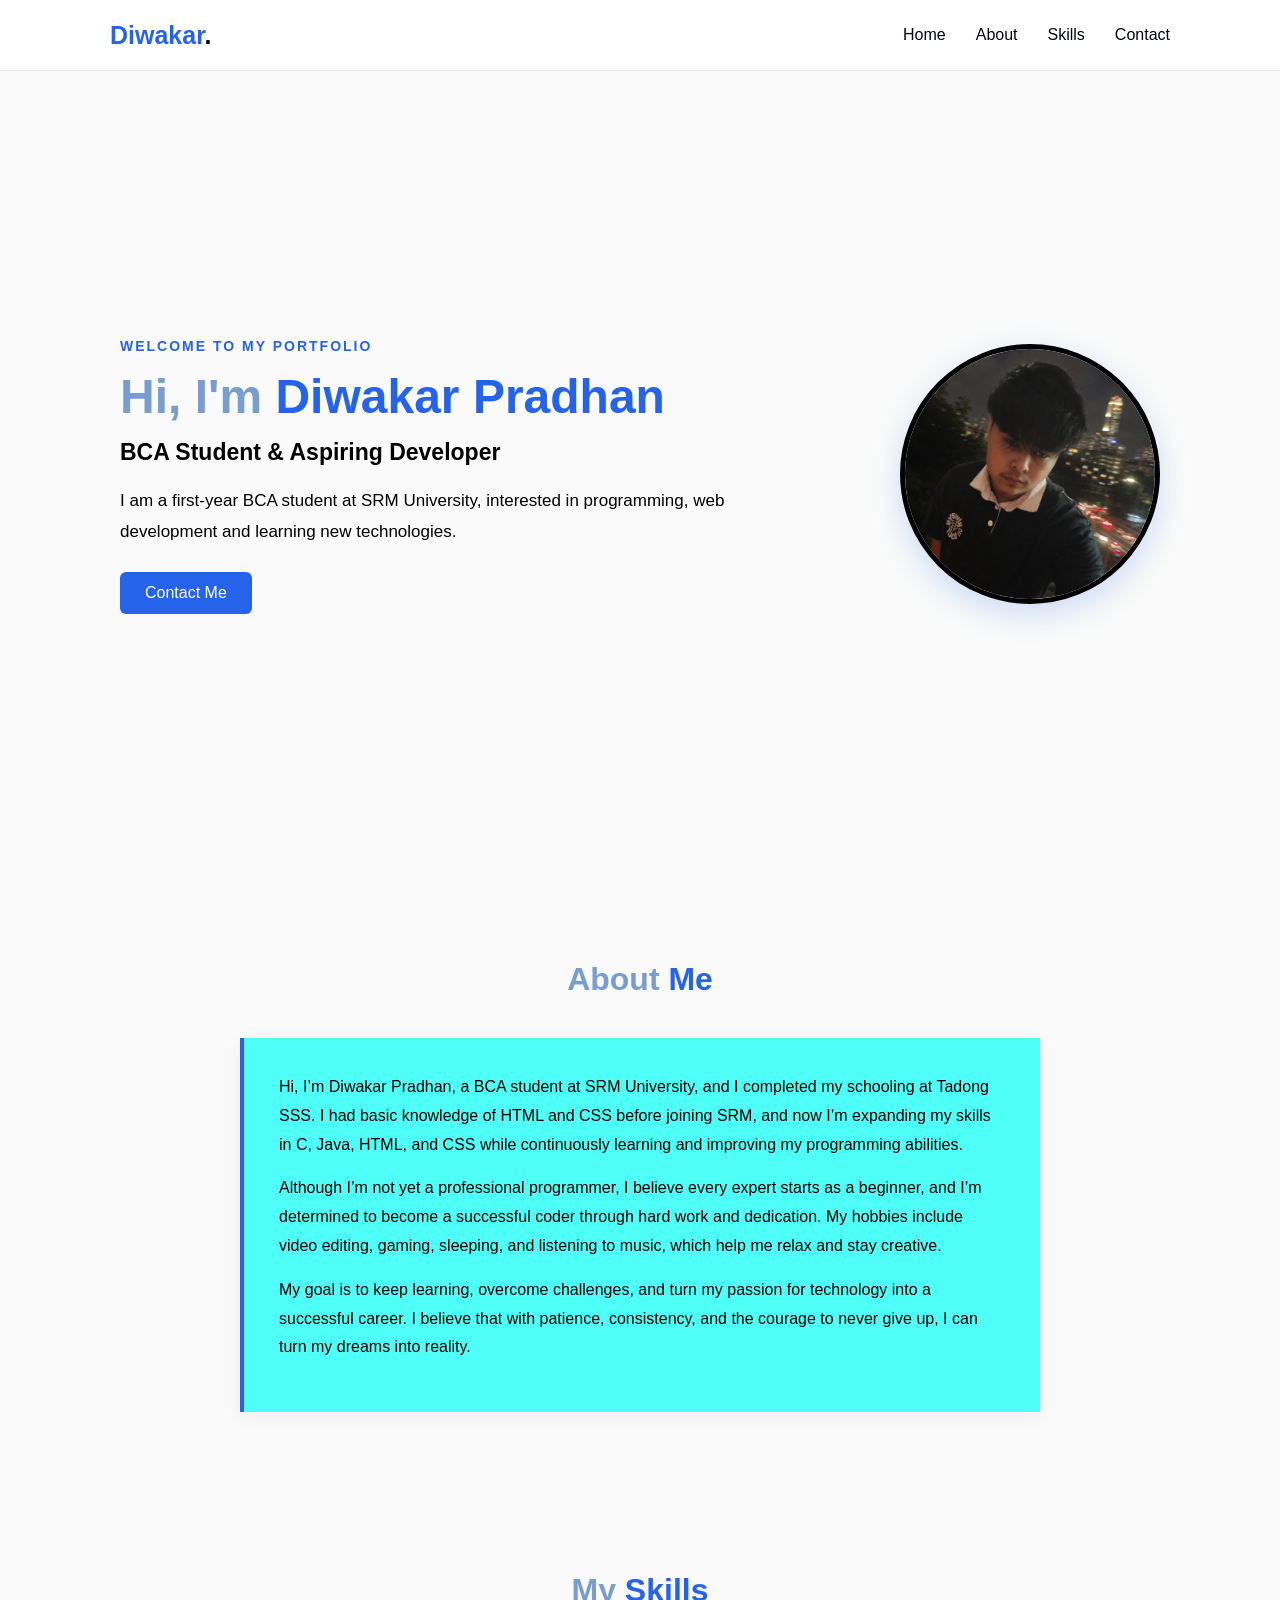
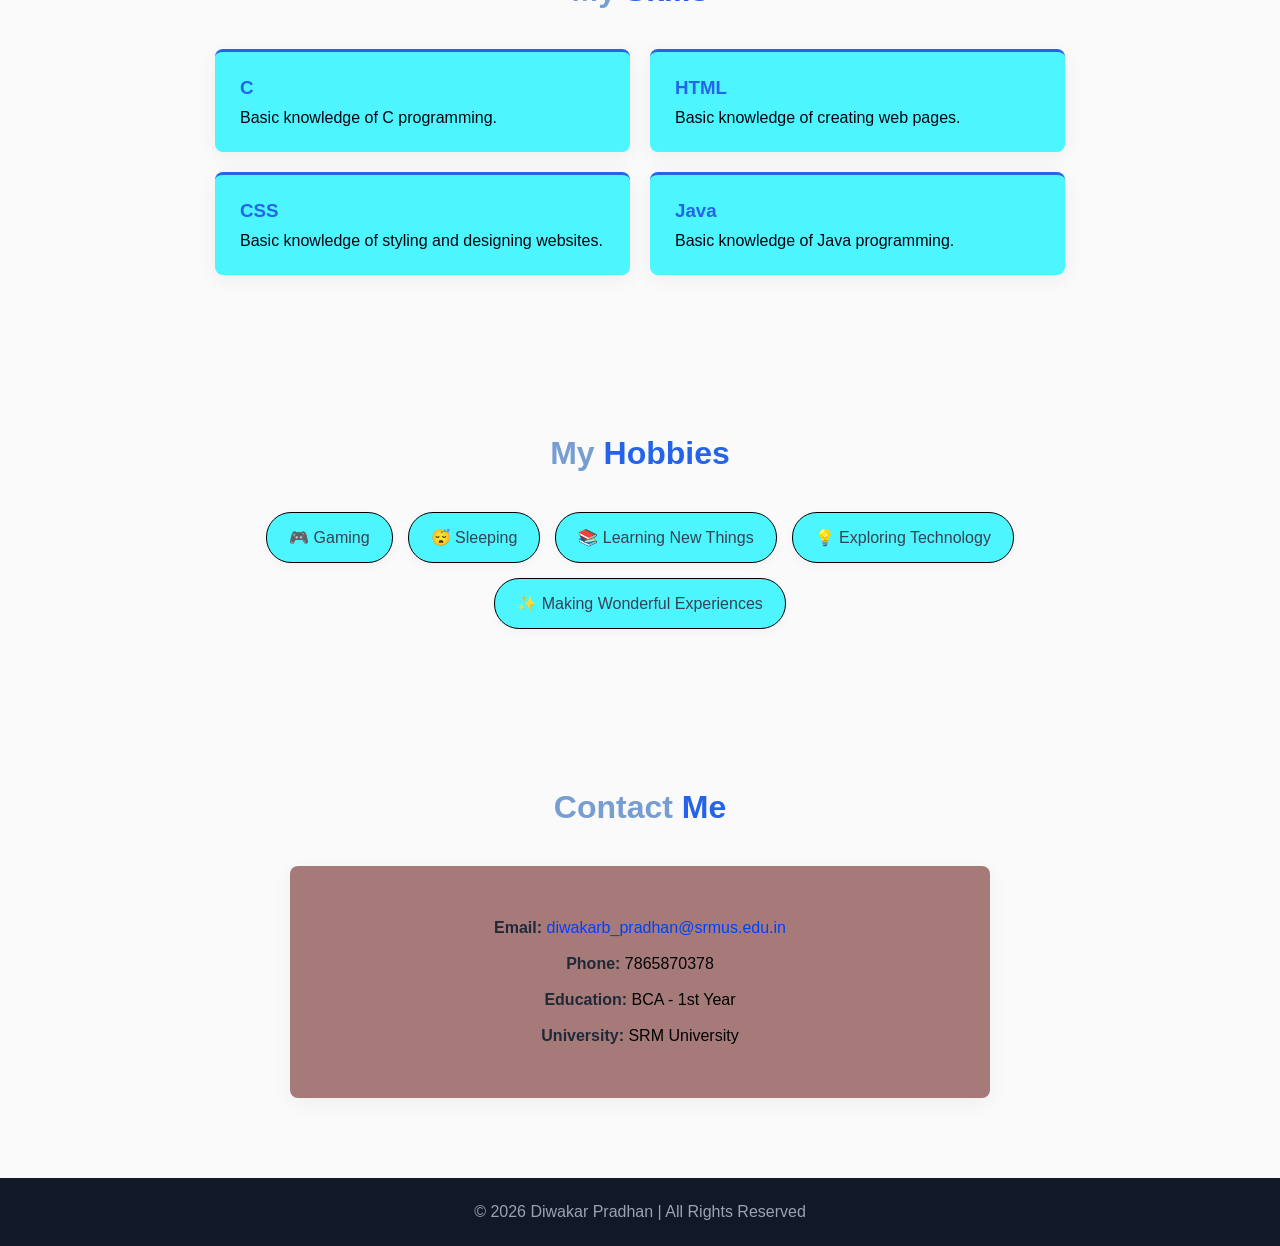
<file: Index.html>
<!DOCTYPE html>
<html lang="en">
<head>
    <meta charset="UTF-8">
    <meta name="viewport" content="width=device-width, initial-scale=1.0">

    <title>Diwakar Pradhan | Resume</title>

    <!-- External CSS -->
    <link rel="stylesheet" href="resume.css">
</head>

<body>

    <!-- Navigation -->
    <header>
        <nav>
            <h2 class="logo">Diwakar<span>.</span></h2>

            <ul>
                <li><a href="#home">Home</a></li>
                <li><a href="#about">About</a></li>
                <li><a href="#skills">Skills</a></li>
                <li><a href="#contact">Contact</a></li>
            </ul>
        </nav>
    </header>


    <!-- Home Section -->
    <section id="home" class="home">

        <div class="home-text">

            <p class="welcome">WELCOME TO MY PORTFOLIO</p>

            <h1>
                Hi, I'm <span>Diwakar Pradhan</span>
            </h1>

            <h2>BCA Student & Aspiring Developer</h2>

            <p>
                I am a first-year BCA student at SRM University,
                interested in programming, web development and
                learning new technologies.
            </p>

            <a href="#contact" class="button">Contact Me</a>

        </div>


        <!-- Profile Image -->
        <div class="profile">

            <img src="diwakar.png" alt="Diwakar Pradhan">

        </div>

    </section>


    <!-- About Section -->
    <section id="about">

        <h2 class="section-title">About <span>Me</span></h2>

        <div class="about-box">

            <p>
               Hi, I’m Diwakar Pradhan, a BCA student at SRM University, and I completed my schooling at Tadong SSS. I had basic knowledge of HTML and CSS before joining SRM, and now I’m expanding my skills in C, Java, HTML, and CSS while continuously learning and improving my programming abilities.
            </p>

            <p>
                Although I’m not yet a professional programmer, I believe every expert starts as a beginner, and I’m determined to become a successful coder through hard work and dedication. My hobbies include video editing, gaming, sleeping, and listening to music, which help me relax and stay creative.
            </p>

            <p>
                My goal is to keep learning, overcome challenges, and turn my passion for technology into a successful career. I believe that with patience, consistency, and the courage to never give up, I can turn my dreams into reality.
            </p>

        </div>

    </section>


    <!-- Skills Section -->
    <section id="skills">

        <h2 class="section-title">My <span>Skills</span></h2>

        <div class="skills-container">

            <div class="skill-card">
                <h3>C</h3>
                <p>Basic knowledge of C programming.</p>
            </div>

            <div class="skill-card">
                <h3>HTML</h3>
                <p>Basic knowledge of creating web pages.</p>
            </div>

            <div class="skill-card">
                <h3>CSS</h3>
                <p>Basic knowledge of styling and designing websites.</p>
            </div>

            <div class="skill-card">
                <h3>Java</h3>
                <p>Basic knowledge of Java programming.</p>
            </div>

        </div>

    </section>


    <!-- Hobbies Section -->
    <section class="hobbies">

        <h2 class="section-title">My <span>Hobbies</span></h2>

        <div class="hobby-list">

            <div>🎮 Gaming</div>
            <div>😴 Sleeping</div>
            <div>📚 Learning New Things</div>
            <div>💡 Exploring Technology</div>
            <div>✨ Making Wonderful Experiences</div>

        </div>

    </section>


    <!-- Contact Section -->
    <section id="contact">

        <h2 class="section-title">Contact <span>Me</span></h2>

        <div class="contact-box">

            <p>
                <strong>Email:</strong>
                <a href="mailto:diwakarb_pradhan@srmus.edu.in">
                    diwakarb_pradhan@srmus.edu.in
                </a>
            </p>

            <p>
                <strong>Phone:</strong>
                7865870378
            </p>

            <p>
                <strong>Education:</strong>
                BCA - 1st Year
            </p>

            <p>
                <strong>University:</strong>
                SRM University
            </p>

        </div>

    </section>


    <!-- Footer -->
    <footer>

        <p>
            © 2026 Diwakar Pradhan | All Rights Reserved
        </p>

    </footer>

</body>
</html>
</file>
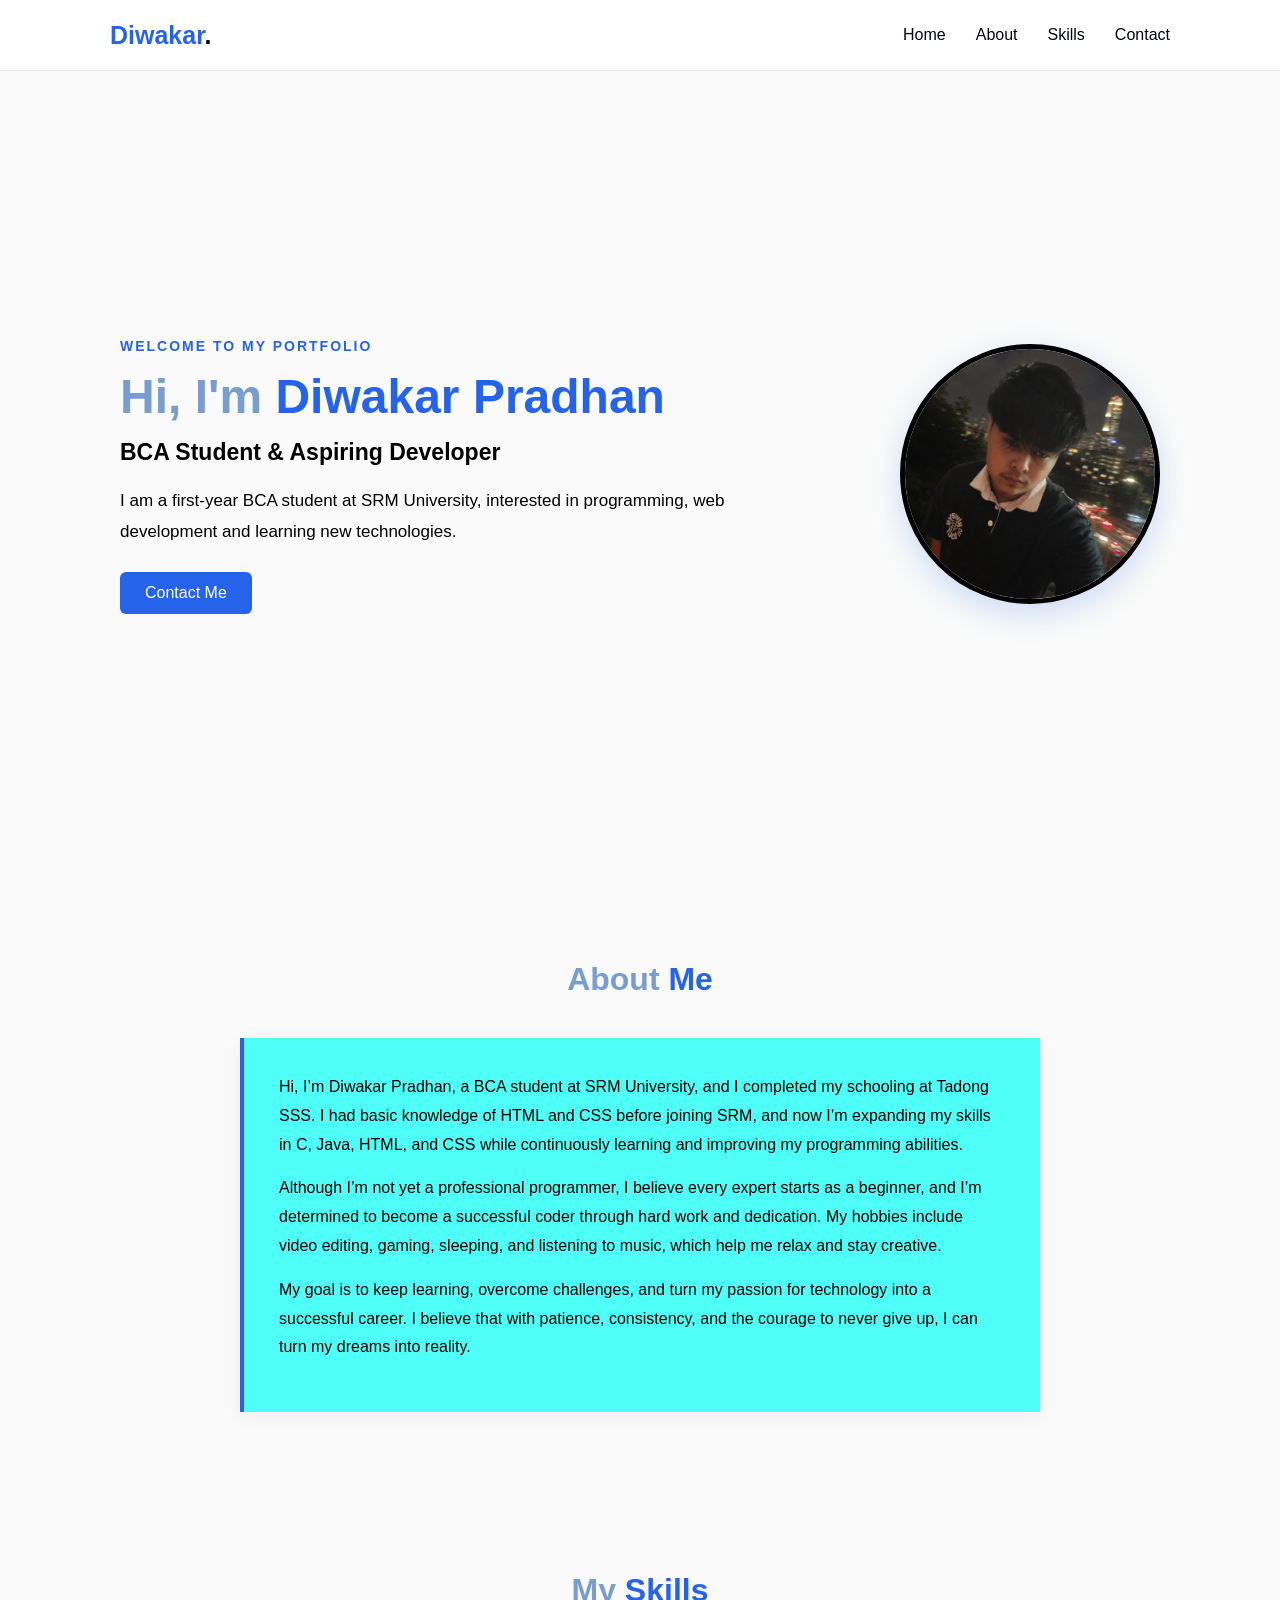
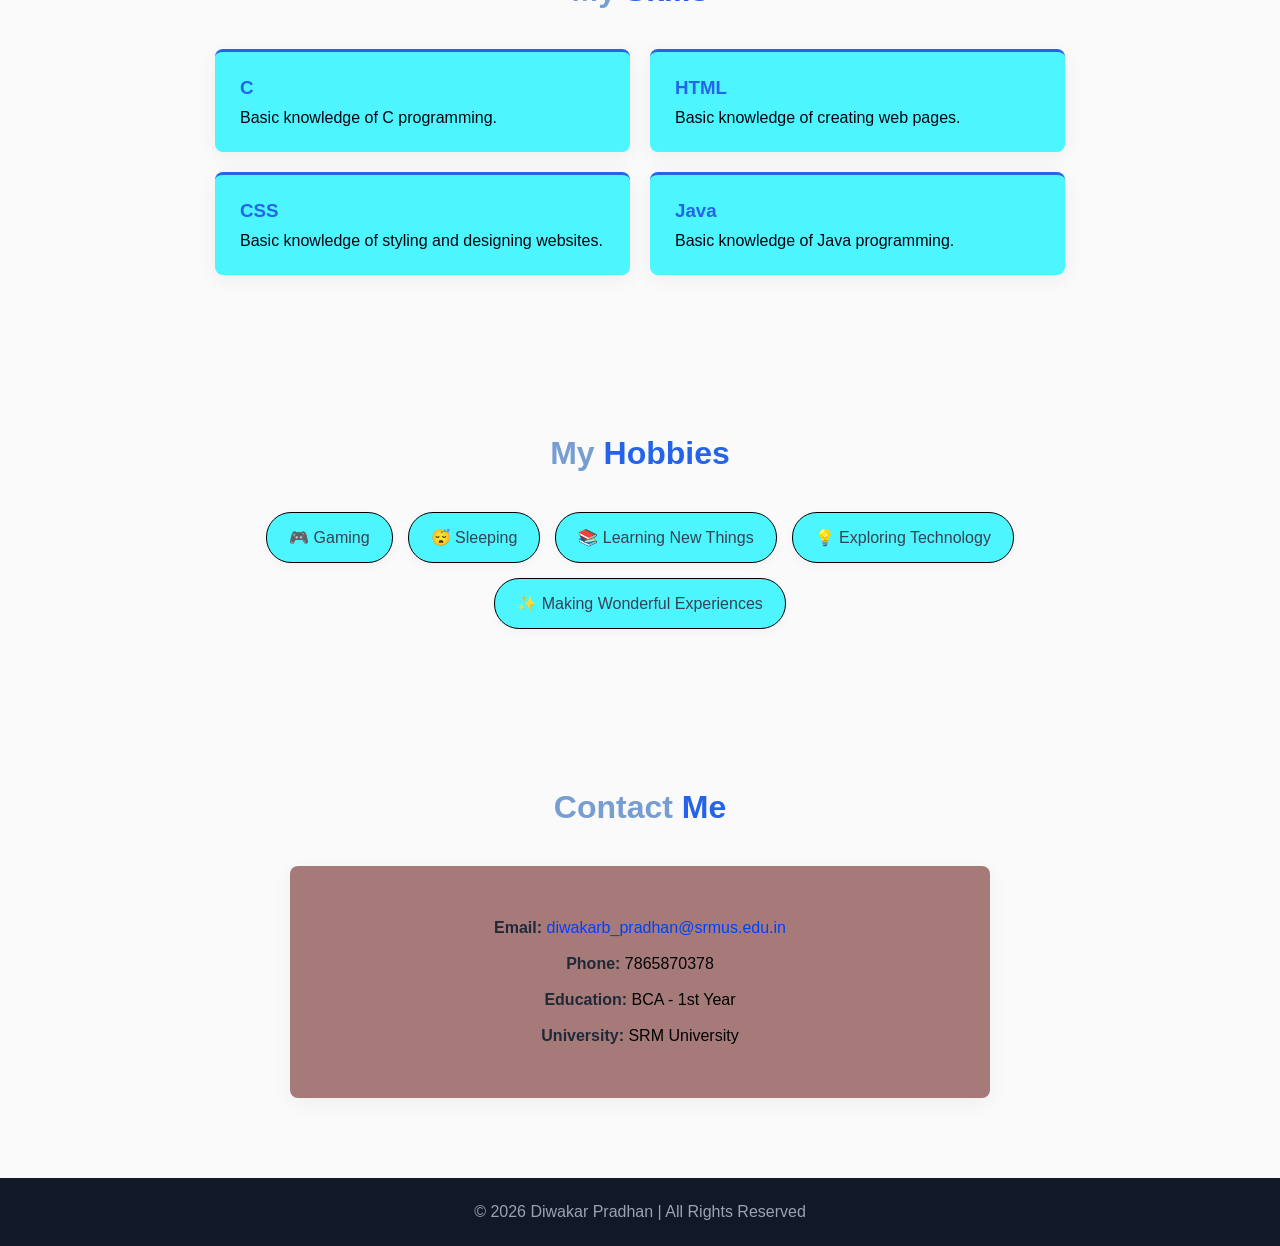
<file: resume.html>
<!DOCTYPE html>
<html lang="en">
<head>
    <meta charset="UTF-8">
    <meta name="viewport" content="width=device-width, initial-scale=1.0">

    <title>Diwakar Pradhan | Resume</title>

    <!-- External CSS -->
    <link rel="stylesheet" href="resume.css">
</head>

<body>

    <!-- Navigation -->
    <header>
        <nav>
            <h2 class="logo">Diwakar<span>.</span></h2>

            <ul>
                <li><a href="#home">Home</a></li>
                <li><a href="#about">About</a></li>
                <li><a href="#skills">Skills</a></li>
                <li><a href="#contact">Contact</a></li>
            </ul>
        </nav>
    </header>


    <!-- Home Section -->
    <section id="home" class="home">

        <div class="home-text">

            <p class="welcome">WELCOME TO MY PORTFOLIO</p>

            <h1>
                Hi, I'm <span>Diwakar Pradhan</span>
            </h1>

            <h2>BCA Student & Aspiring Developer</h2>

            <p>
                I am a first-year BCA student at SRM University,
                interested in programming, web development and
                learning new technologies.
            </p>

            <a href="#contact" class="button">Contact Me</a>

        </div>


        <!-- Profile Image -->
        <div class="profile">

            <img src="diwakar.png" alt="Diwakar Pradhan">

        </div>

    </section>


    <!-- About Section -->
    <section id="about">

        <h2 class="section-title">About <span>Me</span></h2>

        <div class="about-box">

            <p>
               Hi, I’m Diwakar Pradhan, a BCA student at SRM University, and I completed my schooling at Tadong SSS. I had basic knowledge of HTML and CSS before joining SRM, and now I’m expanding my skills in C, Java, HTML, and CSS while continuously learning and improving my programming abilities.
            </p>

            <p>
                Although I’m not yet a professional programmer, I believe every expert starts as a beginner, and I’m determined to become a successful coder through hard work and dedication. My hobbies include video editing, gaming, sleeping, and listening to music, which help me relax and stay creative.
            </p>

            <p>
                My goal is to keep learning, overcome challenges, and turn my passion for technology into a successful career. I believe that with patience, consistency, and the courage to never give up, I can turn my dreams into reality.
            </p>

        </div>

    </section>


    <!-- Skills Section -->
    <section id="skills">

        <h2 class="section-title">My <span>Skills</span></h2>

        <div class="skills-container">

            <div class="skill-card">
                <h3>C</h3>
                <p>Basic knowledge of C programming.</p>
            </div>

            <div class="skill-card">
                <h3>HTML</h3>
                <p>Basic knowledge of creating web pages.</p>
            </div>

            <div class="skill-card">
                <h3>CSS</h3>
                <p>Basic knowledge of styling and designing websites.</p>
            </div>

            <div class="skill-card">
                <h3>Java</h3>
                <p>Basic knowledge of Java programming.</p>
            </div>

        </div>

    </section>


    <!-- Hobbies Section -->
    <section class="hobbies">

        <h2 class="section-title">My <span>Hobbies</span></h2>

        <div class="hobby-list">

            <div>🎮 Gaming</div>
            <div>😴 Sleeping</div>
            <div>📚 Learning New Things</div>
            <div>💡 Exploring Technology</div>
            <div>✨ Making Wonderful Experiences</div>

        </div>

    </section>


    <!-- Contact Section -->
    <section id="contact">

        <h2 class="section-title">Contact <span>Me</span></h2>

        <div class="contact-box">

            <p>
                <strong>Email:</strong>
                <a href="mailto:diwakarb_pradhan@srmus.edu.in">
                    diwakarb_pradhan@srmus.edu.in
                </a>
            </p>

            <p>
                <strong>Phone:</strong>
                7865870378
            </p>

            <p>
                <strong>Education:</strong>
                BCA - 1st Year
            </p>

            <p>
                <strong>University:</strong>
                SRM University
            </p>

        </div>

    </section>


    <!-- Footer -->
    <footer>

        <p>
            © 2026 Diwakar Pradhan | All Rights Reserved
        </p>

    </footer>

</body>
</html>
</file>
<file: resume.css>
/* ================================
   BASIC SETTINGS
================================ */

* {
    margin: 0;
    padding: 0;
    box-sizing: border-box;
    scroll-behavior: smooth;
}

body {
    font-family: Arial, Helvetica, sans-serif;
    background: #f9faf9;
    color: #779dd1;
}


/* ================================
   NAVIGATION
================================ */

header {
    background: #ffffff;
    border-bottom: 1px solid #e5e7eb;
    position: sticky;
    top: 0;
    z-index: 1000;
}

nav {
    max-width: 1100px;
    margin: auto;

    height: 70px;

    display: flex;
    justify-content: space-between;
    align-items: center;

    padding: 0 20px;
}

.logo {
    font-size: 25px;
    color: #2563eb;
}

.logo span {
    color: #000000;
}

nav ul {
    display: flex;
    list-style: none;
    gap: 30px;
}

nav ul li a {
    text-decoration: none;
    color: #00050c;
    font-weight: 500;
    transition: 0.3s;
}

nav ul li a:hover {
    color: #2563eb;
}


/* ================================
   HOME
================================ */

.home {
    min-height: 90vh;
    max-width: 1100px;

    margin: auto;
    padding: 80px 30px;

    display: flex;
    justify-content: space-between;
    align-items: center;

    gap: 50px;
}

.home-text {
    max-width: 650px;
}

.welcome {
    color: #2563eb;
    font-size: 14px;
    font-weight: bold;
    letter-spacing: 2px;
    margin-bottom: 15px;
}

.home h1 {
    font-size: 48px;
    margin-bottom: 15px;
}

.home h1 span {
    color: #2563eb;
}

.home h2 {
    color: #000000;
    font-size: 23px;
    margin-bottom: 20px;
}

.home-text > p:not(.welcome) {
    color: #000000;
    font-size: 17px;
    line-height: 1.8;
}


/* ================================
   PROFILE IMAGE
================================ */

.profile img {
    width: 260px;
    height: 260px;

    object-fit: cover;

    border-radius: 50%;

    border: 5px solid #000000;

    box-shadow: 0 10px 30px rgba(37, 99, 235, 0.2);
}


/* ================================
   BUTTON
================================ */

.button {
    display: inline-block;

    margin-top: 25px;

    padding: 12px 25px;

    background: #2563eb;
    color: white;

    text-decoration: none;

    border-radius: 6px;

    transition: 0.3s;
}

.button:hover {
    background: #ef4444;
}


/* ================================
   SECTIONS
================================ */

section {
    padding: 80px 30px;
    max-width: 1100px;
    margin: auto;
}

.section-title {
    text-align: center;
    font-size: 32px;
    margin-bottom: 40px;
}

.section-title span {
    color: #2563eb;
}


/* ================================
   ABOUT
================================ */

.about-box {
    max-width: 800px;
    margin: auto;

    background: rgb(77, 255, 246);

    padding: 35px;

    border-left: 4px solid #2563eb;

    box-shadow: 0 5px 20px rgba(0, 0, 0, 0.05);

    line-height: 1.8;
    color: #000000;
}

.about-box p {
    margin-bottom: 15px;
}

.about-box strong {
    color: #000000;
}


/* ================================
   SKILLS
================================ */

.skills-container {
    display: grid;

    grid-template-columns: repeat(2, 1fr);

    gap: 20px;

    max-width: 850px;

    margin: auto;
}

.skill-card {
    background: rgb(77, 245, 256);

    padding: 25px;

    border-radius: 8px;

    border-top: 3px solid #2563eb;

    box-shadow: 0 5px 20px rgba(0, 0, 0, 0.05);

    transition: 0.3s;
}

.skill-card:hover {
    transform: translateY(-5px);

    border-top-color: #ef4444;
}

.skill-card h3 {
    color: #2563eb;
    margin-bottom: 10px;
}

.skill-card p {
    color: #00050f;
}


/* ================================
   HOBBIES
================================ */

.hobbies {
    text-align: center;
}

.hobby-list {
    display: flex;

    justify-content: center;

    flex-wrap: wrap;

    gap: 15px;
}

.hobby-list div {
    background: rgb(77, 245, 256);

    padding: 15px 22px;

    border: 1px solid #000000;

    border-radius: 25px;

    color: #374151;

    box-shadow: 0 3px 10px rgba(0, 0, 0, 0.04);
}


/* ================================
   CONTACT
================================ */

.contact-box {
    max-width: 700px;

    margin: auto;

    background: rgb(167, 122, 122);

    padding: 35px;

    text-align: center;

    border-radius: 8px;

    box-shadow: 0 5px 20px rgba(0, 0, 0, 0.05);
}

.contact-box p {
    margin: 18px 0;
    color: #000000;
}

.contact-box strong {
    color: #1f2937;
}

.contact-box a {
    color: #0041f5;
    text-decoration: none;
}

.contact-box a:hover {
    color: #ef4444;
}


/* ================================
   FOOTER
================================ */

footer {
    background: #111827;

    color: #9ca3af;

    text-align: center;

    padding: 25px;
}


/* ================================
   MOBILE RESPONSIVE
================================ */

@media (max-width: 768px) {

    nav {
        height: auto;
        padding: 20px;
        flex-direction: column;
        gap: 15px;
    }

    nav ul {
        gap: 15px;
        flex-wrap: wrap;
        justify-content: center;
    }

    .home {
        flex-direction: column-reverse;
        text-align: center;
        padding-top: 60px;
    }

    .home h1 {
        font-size: 36px;
    }

    .profile img {
        width: 210px;
        height: 210px;
    }

    .skills-container {
        grid-template-columns: 1fr;
    }

}
</file>
